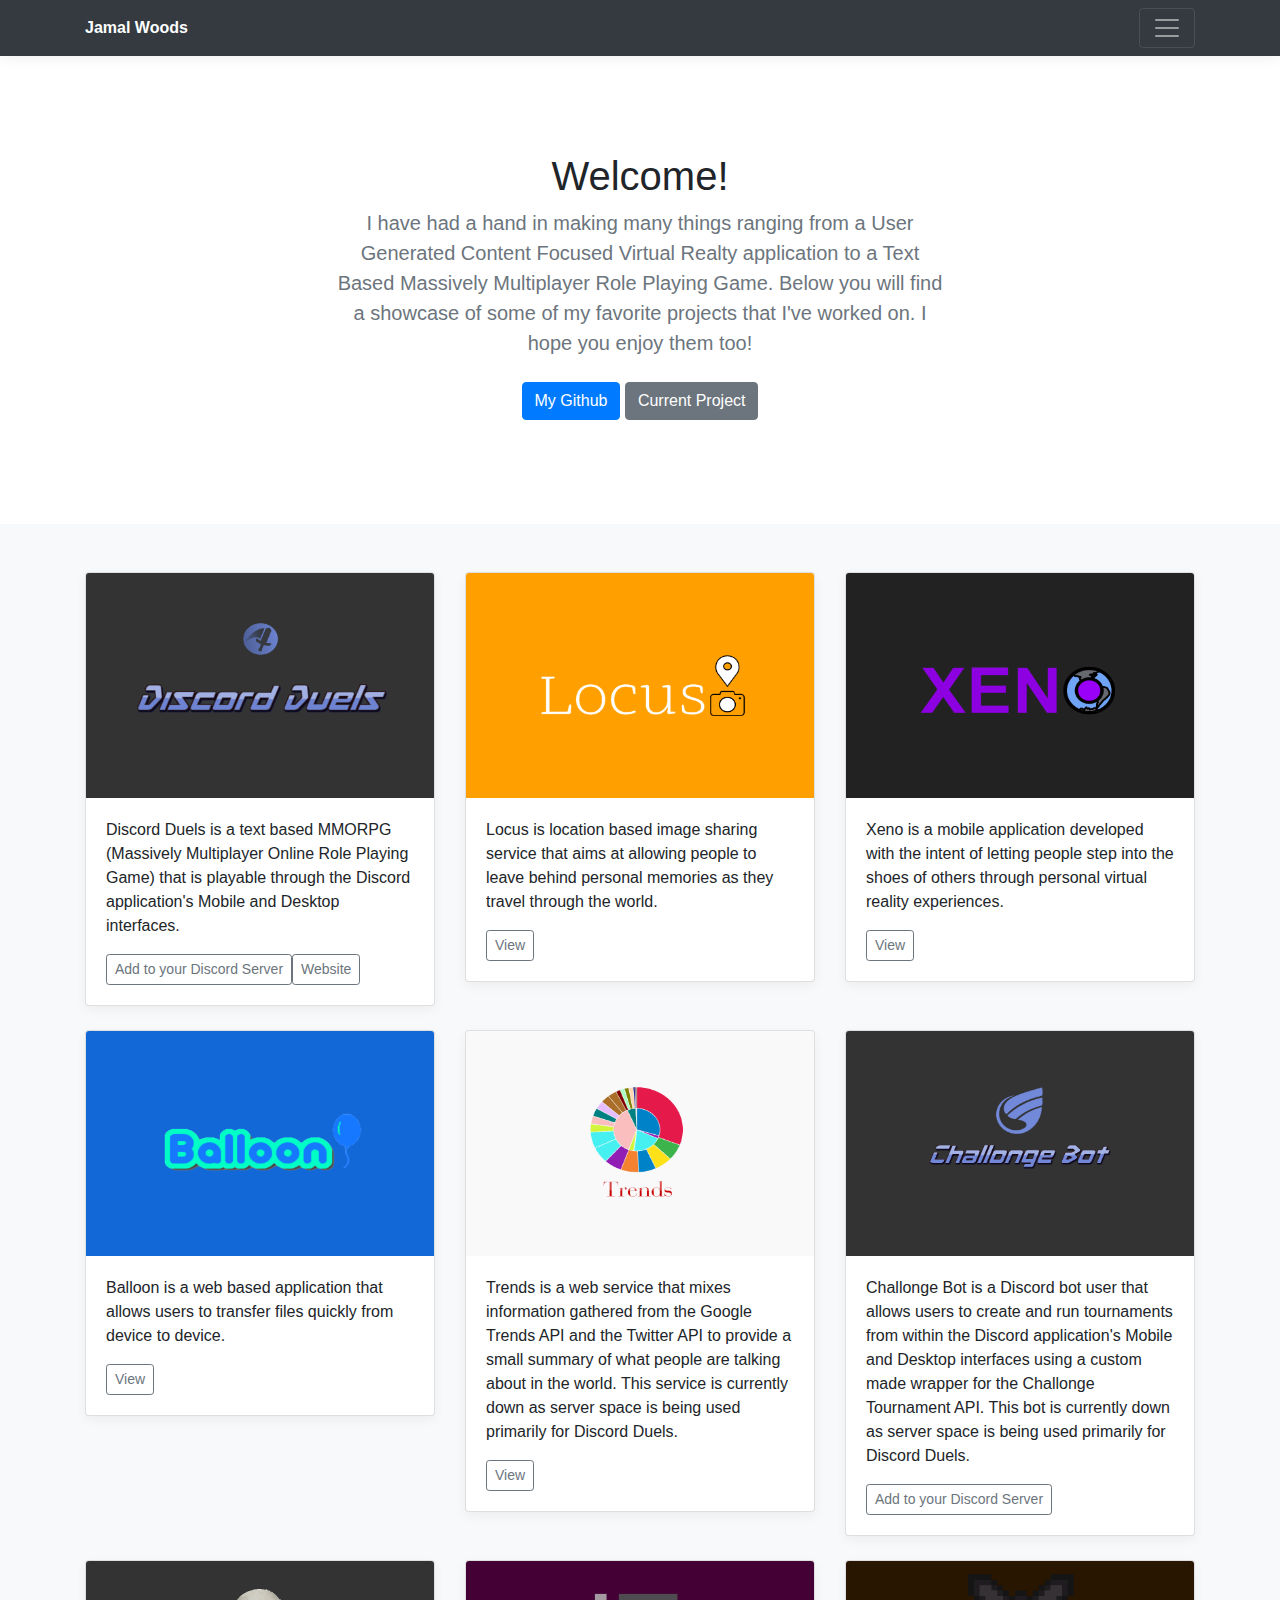
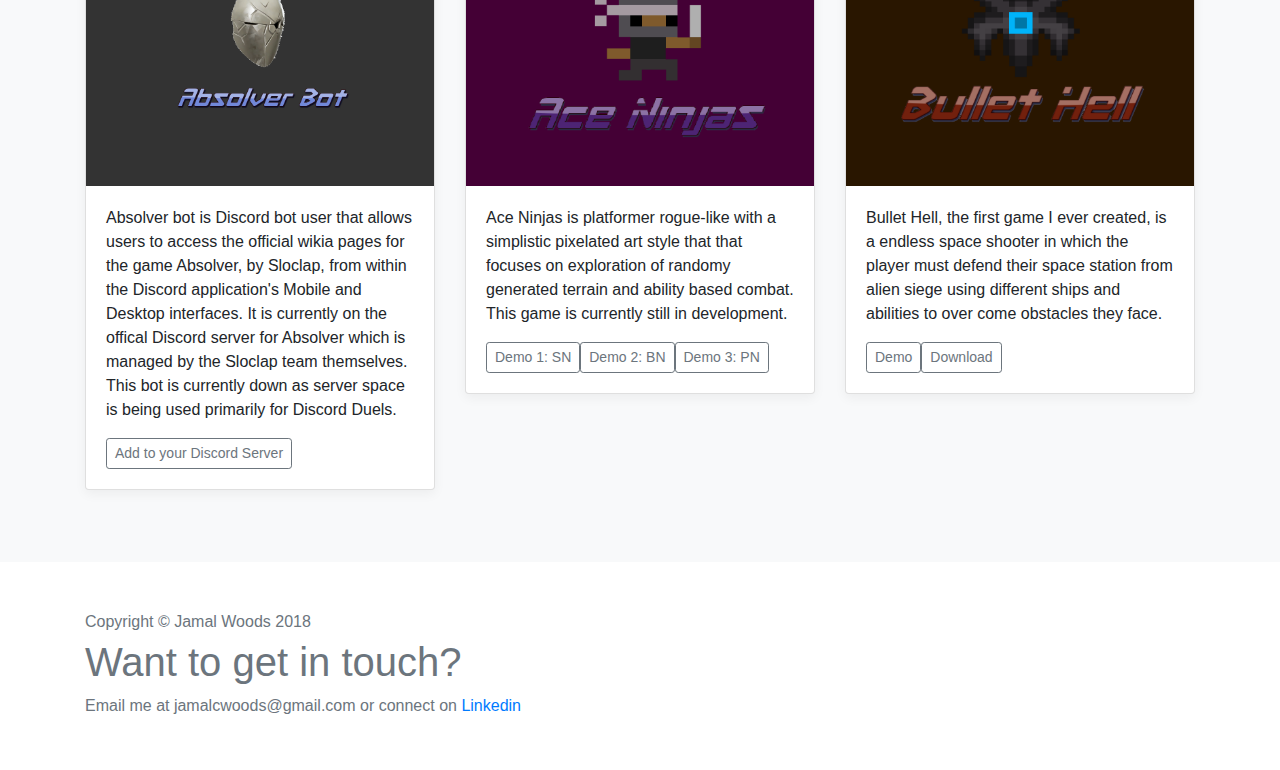
<file: index.html>
<!DOCTYPE html>
<!-- saved from url=(0050)https://getbootstrap.com/docs/4.0/examples/album/# -->
<html lang="en"><head><meta http-equiv="Content-Type" content="text/html; charset=UTF-8">
    
    <meta name="viewport" content="width=device-width, initial-scale=1, shrink-to-fit=no">
    <meta name="description" content="">
    <meta name="author" content="">
    <link rel="icon" href="https://getbootstrap.com/favicon.ico">
    <link rel="shortcut icon" type="image/ico" href="images/favo.ico"/>
    <title>Jamal Woods</title>

    <!-- Bootstrap core CSS -->
    <link href="./Album example for Bootstrap_files/bootstrap.min.css" rel="stylesheet">

    <!-- Custom styles for this template -->
    <link href="./Album example for Bootstrap_files/album.css" rel="stylesheet">
  </head>

  <body>

    <header>
      <div class="bg-dark collapse" id="navbarHeader" style="">
        <div class="container">
          <div class="row">
            <div class="col-sm-8 col-md-7 py-4">
              <h4 class="text-white">Hi there!</h4>
              <p class="text-muted">Welcome to my personal website where I showcase some of the things I've been working on in the recent years. I hope you enjoy exploring!</p>
            </div>
            <div class="col-sm-4 offset-md-1 py-4">
              <h4 class="text-white">Contact</h4>
              <ul class="list-unstyled">
                <li><a href="https://www.linkedin.com/in/jamal-w-549693125/" class="text-white">Connect on Linkedin</a></li>
                <li><a href="mailto:jamalcwoods@gmail.com" class="text-white">Email me</a></li>
              </ul>
            </div>
          </div>
        </div>
      </div>
      <div class="navbar navbar-dark bg-dark box-shadow">
        <div class="container d-flex justify-content-between">
          <div class="text-white">
            <strong>Jamal Woods</strong>
          </div>
          <button class="navbar-toggler collapsed" type="button" data-toggle="collapse" data-target="#navbarHeader" aria-controls="navbarHeader" aria-expanded="false" aria-label="Toggle navigation">
            <span class="navbar-toggler-icon"></span>
          </button>
        </div>
      </div>
    </header>

    <main role="main">

      <section class="jumbotron text-center">
        <div class="container">
          <h1 class="jumbotron-heading">Welcome! </h1>
          <p class="lead text-muted">I have had a hand in making many things ranging from a User Generated Content Focused Virtual Realty application to a Text Based Massively Multiplayer Role Playing Game. Below you will find a showcase of some of my favorite projects that I've worked on. I hope you enjoy them too!</p>
          <p>
            <a href="https://github.com/Darkspine77" class="btn btn-primary my-2">My Github</a>
            <a href="https://discordbots.org/bot/292789588399751168" class="btn btn-secondary my-2">Current Project</a>
          </p>
        </div>
      </section>

      <div class="album py-5 bg-light">
        <div class="container">

          <div class="row">
            <div class="col-md-4">
              <div class="card mb-4 box-shadow">
                <img class="card-img-top" style="height: 225px; width: 100%; display: block;" src="images/Discord%20Duels%20Icon.png" data-holder-rendered="true">
                <div class="card-body">
                  <p class="card-text">Discord Duels is a text based MMORPG (Massively Multiplayer Online Role Playing Game) that is playable through the Discord application's Mobile and Desktop interfaces.</p>
                  <div class="d-flex justify-content-between align-items-center">
                    <div class="btn-group">
                        <a href="https://discordapp.com/oauth2/authorize?client_id=292789588399751168&scope=bot&permissions=268436480">
                            <button type="button" class="btn btn-sm btn-outline-secondary">Add to your Discord Server</button>
                        </a>
                        <a href="https://darkspine77.github.io/Discord-Duels-Website/">
                          <button type="button" class="btn btn-sm btn-outline-secondary">Website</button>
                      </a>
                    </div>
                  </div>
                </div>
              </div>
            </div>
            <div class="col-md-4">    
              <div class="card mb-4 box-shadow">
                <img class="card-img-top" style="height: 225px; width: 100%; display: block;" src="images/Locus.png" data-holder-rendered="true">
                <div class="card-body">
                  <p class="card-text">Locus is location based image sharing service that aims at allowing people to leave behind personal memories as they travel through the world.</p>
                  <div class="d-flex justify-content-between align-items-center">
                    <div class="btn-group">
                        <a href="https://darkspine77.github.io/Locus/">
                            <button type="button" class="btn btn-sm btn-outline-secondary">View</button>
                        </a>
                    </div>
                  </div>
                </div>
              </div>
            </div>
            <div class="col-md-4">    
              <div class="card mb-4 box-shadow">
                <img class="card-img-top" style="height: 225px; width: 100%; display: block;" src="images/Xeno.png" data-holder-rendered="true">
                <div class="card-body">
                  <p class="card-text">Xeno is a mobile application developed with the intent of letting people step into the shoes of others through personal virtual reality experiences.</p>
                  <div class="d-flex justify-content-between align-items-center">
                    <div class="btn-group">
                        <a href="http://xeno.world/">
                            <button type="button" class="btn btn-sm btn-outline-secondary">View</button>
                        </a>
                    </div>
                  </div>
                </div>
              </div>
            </div>
            <div class="col-md-4">    
              <div class="card mb-4 box-shadow">
                <img class="card-img-top" style="height: 225px; width: 100%; display: block;" src="images/Balloon.png" data-holder-rendered="true">
                <div class="card-body">
                  <p class="card-text">Balloon is a web based application that allows users to transfer files quickly from device to device.</p>
                  <div class="d-flex justify-content-between align-items-center">
                    <div class="btn-group">
                        <a href="https://darkspine77.github.io/Balloon/">
                            <button type="button" class="btn btn-sm btn-outline-secondary">View</button>
                        </a>
                    </div>
                  </div>
                </div>
              </div>
            </div>
            <div class="col-md-4">    
              <div class="card mb-4 box-shadow">
                <img class="card-img-top" style="height: 225px; width: 100%; display: block;" src="images/Trends.png" data-holder-rendered="true">
                <div class="card-body">
                  <p class="card-text">Trends is a web service that mixes information gathered from the Google Trends API and the Twitter API to provide a small summary of what people are talking about in the world. This service is currently down as server space is being used primarily for Discord Duels.</p>
                  <div class="d-flex justify-content-between align-items-center">
                    <div class="btn-group">
                        <a href="https://darkspine77.github.io/Trends/">
                            <button type="button" class="btn btn-sm btn-outline-secondary">View</button>
                        </a>
                    </div>
                  </div>
                </div>
              </div>
            </div>
            <div class="col-md-4">    
              <div class="card mb-4 box-shadow">
                <img class="card-img-top" style="height: 225px; width: 100%; display: block;" src="images/ChallongeBot.png" data-holder-rendered="true">
                <div class="card-body">
                  <p class="card-text">Challonge Bot is a Discord bot user that allows users to create and run tournaments from within the Discord application's Mobile and Desktop interfaces using a custom made wrapper for the Challonge Tournament API. This bot is currently down as server space is being used primarily for Discord Duels.</p>
                  <div class="d-flex justify-content-between align-items-center">
                    <div class="btn-group">
                        <a href="https://discordapp.com/oauth2/authorize?&client_id=290328152637702144&scope=bot&permissions=12659727">
                            <button type="button" class="btn btn-sm btn-outline-secondary">Add to your Discord Server</button>
                        </a>
                    </div>
                  </div>
                </div>
              </div>
            </div>
            <div class="col-md-4">    
              <div class="card mb-4 box-shadow">
                <img class="card-img-top" style="height: 225px; width: 100%; display: block;" src="images/AbsolverBot.png" data-holder-rendered="true">
                <div class="card-body">
                  <p class="card-text">Absolver bot is Discord bot user that allows users to access the official wikia pages for the game Absolver, by Sloclap, from within the Discord application's Mobile and Desktop interfaces. It is currently on the offical Discord server for Absolver which is managed by the Sloclap team themselves. This bot is currently down as server space is being used primarily for Discord Duels.</p>
                  <div class="d-flex justify-content-between align-items-center">
                    <div class="btn-group">
                        <a href="https://discordapp.com/oauth2/authorize?client_id=353729569280491520&scope=bot&permissions=3072">
                            <button type="button" class="btn btn-sm btn-outline-secondary">Add to your Discord Server</button>
                        </a>
                    </div>
                  </div>
                </div>
              </div>
            </div>
            <div class="col-md-4">    
              <div class="card mb-4 box-shadow">
                <img class="card-img-top" style="height: 225px; width: 100%; display: block;" src="images/Ace%20Ninjas.png" data-holder-rendered="true">
                <div class="card-body">
                  <p class="card-text">Ace Ninjas is platformer rogue-like with a simplistic pixelated art style that that focuses on exploration of randomy generated terrain and ability based combat. This game is currently still in development.</p>
                  <div class="d-flex justify-content-between align-items-center">
                    <div class="btn-group">
                        <a href="https://streamable.com/bls8n">
                            <button type="button" class="btn btn-sm btn-outline-secondary">Demo 1: SN</button>
                        </a>
                        <a href="hhttps://streamable.com/ygk45">
                            <button type="button" class="btn btn-sm btn-outline-secondary">Demo 2: BN</button>
                        </a>
                        <a href="https://streamable.com/uyiv1">
                            <button type="button" class="btn btn-sm btn-outline-secondary">Demo 3: PN</button>
                        </a>
                    </div>
                  </div>
                </div>
              </div>
            </div>
            <div class="col-md-4">    
              <div class="card mb-4 box-shadow">
                <img class="card-img-top" style="height: 225px; width: 100%; display: block;" src="images/Bullet%20Hell.png" data-holder-rendered="true">
                <div class="card-body">
                  <p class="card-text">Bullet Hell, the first game I ever created, is a endless space shooter in which the player must defend their space station from alien siege using different ships and abilities to over come obstacles they face.</p>
                  <div class="d-flex justify-content-between align-items-center">
                    <div class="btn-group">
                        <a href="https://streamable.com/klqp6">
                            <button type="button" class="btn btn-sm btn-outline-secondary">Demo</button>
                        </a>
                        <a href="https://darkspine77.itch.io/bullet-hell">
                            <button type="button" class="btn btn-sm btn-outline-secondary">Download</button>
                        </a>
                    </div>
                  </div>
                </div>
              </div>
            </div>
          </div>
        </div>
      </div>

    </main>

    <footer class="text-muted">
      <div class="container">
        <p class="float-right">
          <p>Copyright © Jamal Woods 2018</p>
        </p>
        <h1>Want to get in touch?</h1>
        <p>Email me at jamalcwoods@gmail.com or connect on <a href="https://www.linkedin.com/in/jamal-w-549693125/"> Linkedin</a></p>
      </div>
    </footer>

    <!-- Bootstrap core JavaScript
    ================================================== --> 
    <!-- Placed at the end of the document so the pages load faster -->
    <script src="./Album example for Bootstrap_files/jquery-3.2.1.slim.min.js.download" integrity="sha384-KJ3o2DKtIkvYIK3UENzmM7KCkRr/rE9/Qpg6aAZGJwFDMVNA/GpGFF93hXpG5KkN" crossorigin="anonymous"></script>
    <script>window.jQuery || document.write('<script src="../../../../assets/js/vendor/jquery-slim.min.js"><\/script>')</script>
    <script src="./Album example for Bootstrap_files/popper.min.js.download"></script>
    <script src="./Album example for Bootstrap_files/bootstrap.min.js.download"></script>
    <script src="./Album example for Bootstrap_files/holder.min.js.download"></script>
  

<svg xmlns="http://www.w3.org/2000/svg" width="348" height="226" viewBox="0 0 348 226" preserveAspectRatio="none" style="display: none; visibility: hidden; position: absolute; top: -100%; left: -100%;"><defs><style type="text/css"></style></defs><text x="0" y="17" style="font-weight:bold;font-size:17pt;font-family:Arial, Helvetica, Open Sans, sans-serif">Thumbnail</text></svg></body><style id="stylish-1" class="stylish" type="text/css">/* Google Docs Dark UI by UGoBoom         */
/* Version 1.0                            */
/* Published Oct 26 2015                  */
/* Aesthetic inspired by Vertex-gtk theme */

@namespace url(http://www.w3.org/1999/xhtml);</style></html>
</file>
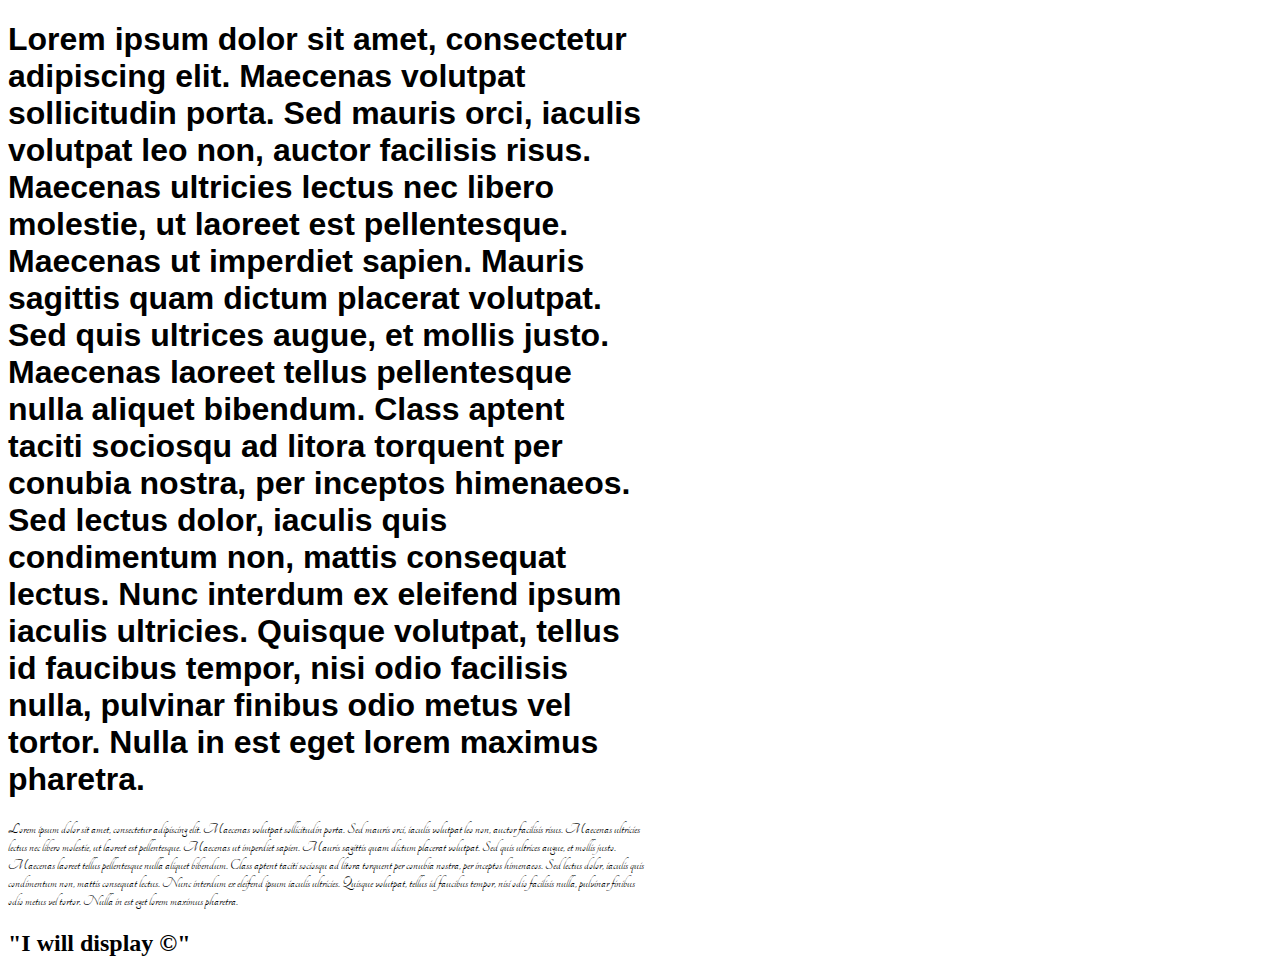
<file: typography/index.html>
<!DOCTYPE html>
<html>
<head>
    <meta charset="utf-8" />
    <meta http-equiv="X-UA-Compatible" content="IE=edge">
    <link rel="stylesheet" href="https://fonts.googleapis.com/css?family=Tangerine">
    <title>Page Title</title>
    <meta name="viewport" content="width=device-width, initial-scale=1">
    <link rel="stylesheet" type="text/css" media="screen" href="fonts.css" />
    <h1>Lorem ipsum dolor sit amet, consectetur adipiscing elit. Maecenas volutpat sollicitudin porta. Sed mauris orci, iaculis volutpat leo non, auctor facilisis risus. Maecenas ultricies lectus nec libero molestie, ut laoreet est pellentesque. Maecenas ut imperdiet sapien. Mauris sagittis quam dictum placerat volutpat. Sed quis ultrices augue, et mollis justo. Maecenas laoreet tellus pellentesque nulla aliquet bibendum. Class aptent taciti sociosqu ad litora torquent per conubia nostra, per inceptos himenaeos. Sed lectus dolor, iaculis quis condimentum non, mattis consequat lectus. Nunc interdum ex eleifend ipsum iaculis ultricies. Quisque volutpat, tellus id faucibus tempor, nisi odio facilisis nulla, pulvinar finibus odio metus vel tortor. Nulla in est eget lorem maximus pharetra.</h1>
    <p>Lorem ipsum dolor sit amet, consectetur adipiscing elit. Maecenas volutpat sollicitudin porta. Sed mauris orci, iaculis volutpat leo non, auctor facilisis risus. Maecenas ultricies lectus nec libero molestie, ut laoreet est pellentesque. Maecenas ut imperdiet sapien. Mauris sagittis quam dictum placerat volutpat. Sed quis ultrices augue, et mollis justo. Maecenas laoreet tellus pellentesque nulla aliquet bibendum. Class aptent taciti sociosqu ad litora torquent per conubia nostra, per inceptos himenaeos. Sed lectus dolor, iaculis quis condimentum non, mattis consequat lectus. Nunc interdum ex eleifend ipsum iaculis ultricies. Quisque volutpat, tellus id faucibus tempor, nisi odio facilisis nulla, pulvinar finibus odio metus vel tortor. Nulla in est eget lorem maximus pharetra.</p>
    <h2>&#34;I will display &#169;&#34;</h2>
</head>
<body>
    
</body>
</html>
</file>
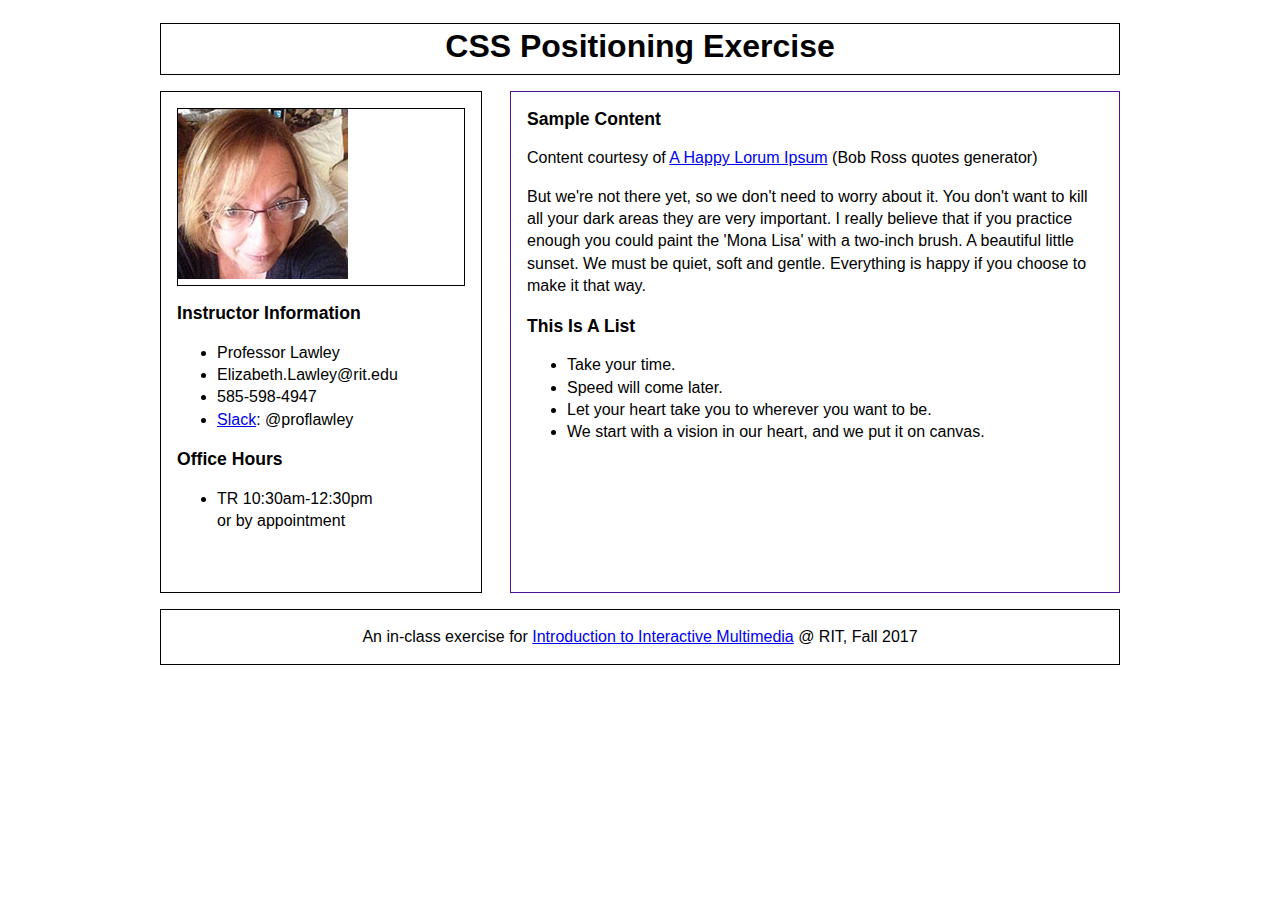
<file: cssPositioning/layout.html>
<!DOCTYPE html>
<html lang="en">

<head>
    <meta charset="UTF-8">
    <link rel="stylesheet" href="layout.css">
    <title>CSS Positioning Exercise - IGME 110 - Fall 2017</title>
</head>

<body>

    <div id="container">
        <header>
            <h1>CSS Positioning Exercise</h1>
        </header>

        <aside>
            <div id="portrait">
                <img src="lawley.jpg" alt="lawley.jpg" id="portrait of me" />
            </div>
            <h2>Instructor Information</h2>
            <ul>
                <li>Professor Lawley</li>
                <li>Elizabeth.Lawley@rit.edu</li>
                <li>585-598-4947</li>
                <li>
                    <a href="https://lawley-230-fall2017.slack.com/">Slack</a>: @proflawley</li>
            </ul>

            <h2>Office Hours</h2>
            <ul>
                <li>TR 10:30am-12:30pm
                    <br> or by appointment</li>
            </ul>


        </aside>

        <article>
            <h2>Sample Content</h2>
            <p>Content courtesy of
                <a href="http://bobrosslipsum.com/">A Happy Lorum Ipsum</a> (Bob Ross quotes generator)</p>
            <p>But we're not there yet, so we don't need to worry about it. You don't want to kill all your dark areas they
                are very important. I really believe that if you practice enough you could paint the 'Mona Lisa' with a two-inch
                brush. A beautiful little sunset. We must be quiet, soft and gentle. Everything is happy if you choose to
                make it that way.</p>

            <h2>This Is A List</h2>
            <ul>
                <li>Take your time.</li>
                <li>Speed will come later.</li>
                <li>Let your heart take you to wherever you want to be.</li>
                <li>We start with a vision in our heart, and we put it on canvas.</li>
            </ul>

        </article>

        <footer>
            <p>An in-class exercise for
                <a href="https://github.com/LawleyFall2017/110-fall2017">Introduction to Interactive Multimedia</a> @ RIT, Fall 2017</a>
            </p>
        </footer>
    </div>
</body>

</html>
</file>
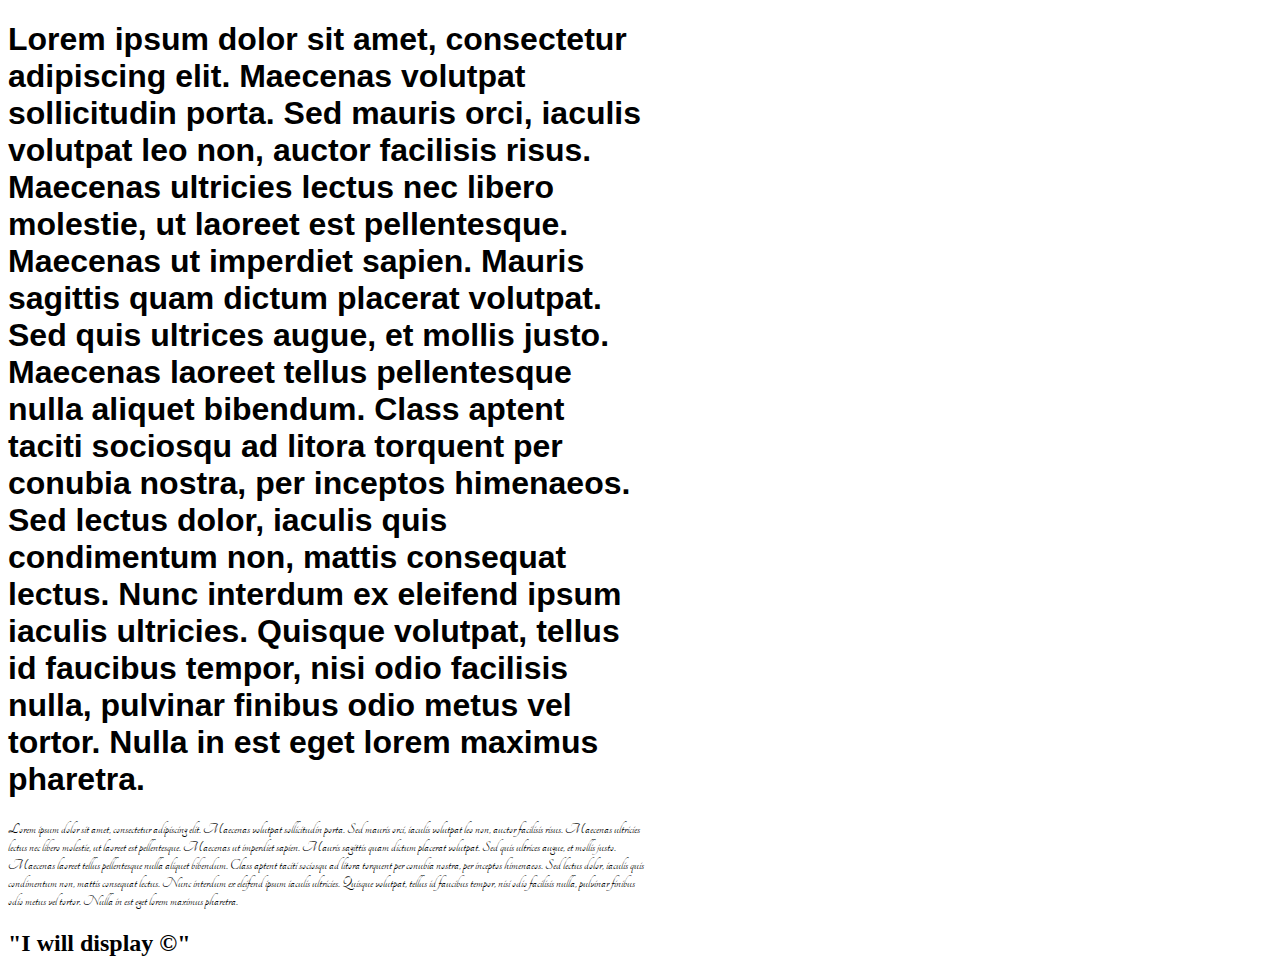
<file: typography/fonts.html>
<!DOCTYPE html>
<html>
<head>
    <meta charset="utf-8" />
    <meta http-equiv="X-UA-Compatible" content="IE=edge">
    <link rel="stylesheet" href="https://fonts.googleapis.com/css?family=Tangerine">
    <title>Page Title</title>
    <meta name="viewport" content="width=device-width, initial-scale=1">
    <link rel="stylesheet" type="text/css" media="screen" href="fonts.css" />
    <h1>Lorem ipsum dolor sit amet, consectetur adipiscing elit. Maecenas volutpat sollicitudin porta. Sed mauris orci, iaculis volutpat leo non, auctor facilisis risus. Maecenas ultricies lectus nec libero molestie, ut laoreet est pellentesque. Maecenas ut imperdiet sapien. Mauris sagittis quam dictum placerat volutpat. Sed quis ultrices augue, et mollis justo. Maecenas laoreet tellus pellentesque nulla aliquet bibendum. Class aptent taciti sociosqu ad litora torquent per conubia nostra, per inceptos himenaeos. Sed lectus dolor, iaculis quis condimentum non, mattis consequat lectus. Nunc interdum ex eleifend ipsum iaculis ultricies. Quisque volutpat, tellus id faucibus tempor, nisi odio facilisis nulla, pulvinar finibus odio metus vel tortor. Nulla in est eget lorem maximus pharetra.</h1>
    <p>Lorem ipsum dolor sit amet, consectetur adipiscing elit. Maecenas volutpat sollicitudin porta. Sed mauris orci, iaculis volutpat leo non, auctor facilisis risus. Maecenas ultricies lectus nec libero molestie, ut laoreet est pellentesque. Maecenas ut imperdiet sapien. Mauris sagittis quam dictum placerat volutpat. Sed quis ultrices augue, et mollis justo. Maecenas laoreet tellus pellentesque nulla aliquet bibendum. Class aptent taciti sociosqu ad litora torquent per conubia nostra, per inceptos himenaeos. Sed lectus dolor, iaculis quis condimentum non, mattis consequat lectus. Nunc interdum ex eleifend ipsum iaculis ultricies. Quisque volutpat, tellus id faucibus tempor, nisi odio facilisis nulla, pulvinar finibus odio metus vel tortor. Nulla in est eget lorem maximus pharetra.</p>
    <h2>&#34;I will display &#169;&#34;</h2>
</head>
<body>
    
</body>
</html>
</file>
<file: Album example for Bootstrap_files/album.css>
:root {
  --jumbotron-padding-y: 3rem;
}

.jumbotron {
  padding-top: var(--jumbotron-padding-y);
  padding-bottom: var(--jumbotron-padding-y);
  margin-bottom: 0;
  background-color: #fff;
}
@media (min-width: 768px) {
  .jumbotron {
    padding-top: calc(var(--jumbotron-padding-y) * 2);
    padding-bottom: calc(var(--jumbotron-padding-y) * 2);
  }
}

.jumbotron p:last-child {
  margin-bottom: 0;
}

.jumbotron-heading {
  font-weight: 300;
}

.jumbotron .container {
  max-width: 40rem;
}

footer {
  padding-top: 3rem;
  padding-bottom: 3rem;
}

footer p {
  margin-bottom: .25rem;
}

.box-shadow { box-shadow: 0 .25rem .75rem rgba(0, 0, 0, .05); }
</file>
<file: typography/fonts.css>
h1 { font-family: sans-serif; }
p { 
    font-family: 'Tangerine', serif;      
}

p,h1{
    font-size:20
}
body { width: 50%; }
</file>
<file: cssPositioning/layout.css>
/* All of your CSS for the Positioning Exercise goes in this file */

header, footer, article, aside {border: 1px solid black;}

html {
    background-image: url(http://silviahartmann.com/background-tile-art/images/black_woven_seamless_tile.jpg);
}

body {
    font-family: 'Open Sans', sans-serif;
    font-size: 16px;
    line-height: 1.4;
}

h2 { font-size: 1.1em; }

#container {
    width: 960px;
    margin: 0 auto;
    background-color: white;
    padding: 15px;
}

header {
    height: 50px;
    text-align: center;
    margin-bottom: 1em;
}

header h1 {
    margin-top: 0;
}

aside {
    float: left;
    width: 30%;
    padding: 0 1em;
    margin-bottom:1em;
    height: 500px;
}

article {
    float: right;
    width: 60%;
    height: 500px;
    padding: 0 1em;
    margin-bottom: 1em;
    overflow: scroll;
    border-color: rgb(78,16,151)
}

#portrait {
    border: 1px solid black;
    margin-top: 1em;
}

footer {
    text-align: center;
    clear: both;
}
</file>
